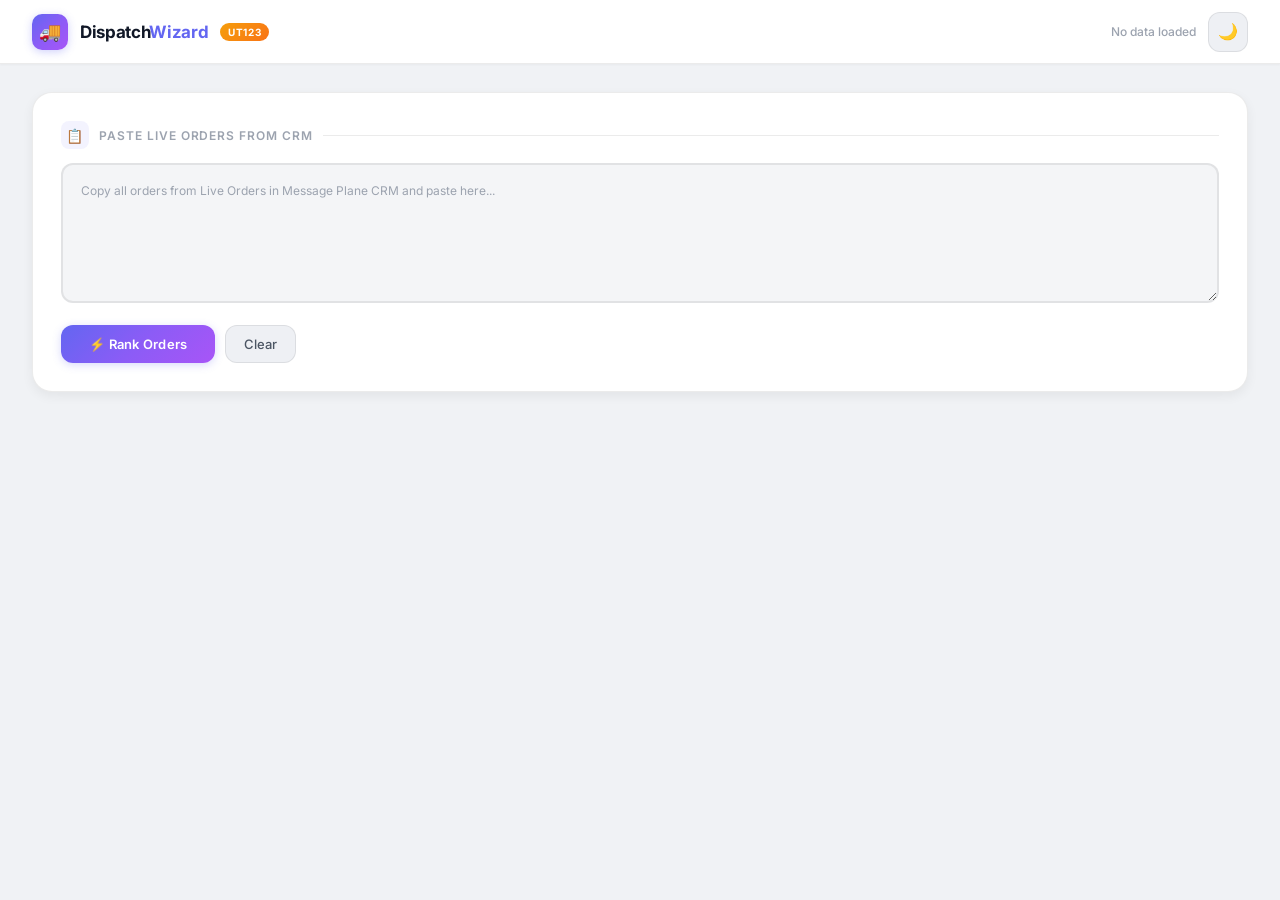
<file: index.html>
<!DOCTYPE html>
<html lang="en" data-theme="light">
<head>
<meta charset="UTF-8">
<meta name="viewport" content="width=device-width, initial-scale=1.0">
<title>UT123 Dispatch Priority Ranker</title>
<link rel="icon" type="image/svg+xml" href="data:image/svg+xml,<svg xmlns='http://www.w3.org/2000/svg' viewBox='0 0 100 100'><text y='.9em' font-size='90'>🚚</text></svg>" />
<link rel="preconnect" href="https://fonts.googleapis.com">
<link href="https://fonts.googleapis.com/css2?family=Inter:wght@300;400;500;600;700;800;900&display=swap" rel="stylesheet">
<style>
/* ═══════════════════════════════════════════════════════════════
   DISPATCH WIZARD — PREMIUM ENTERPRISE UI
   Light default + Dark mode toggle
   Netflix / Gmail 2026 / Instagram / WhatsApp inspired
   ═══════════════════════════════════════════════════════════════ */

/* ── Theme Variables ─────────────────────────────────────────── */
:root,
[data-theme="light"] {
  --bg-base: #f0f2f5;
  --bg-primary: #ffffff;
  --bg-secondary: #f8f9fb;
  --bg-tertiary: #eef0f4;
  --bg-hover: #e8eaef;
  --bg-input: #f4f5f7;
  --bg-input-focus: #ffffff;
  --border-primary: rgba(0,0,0,0.08);
  --border-secondary: rgba(0,0,0,0.05);
  --border-focus: rgba(99,102,241,0.5);
  --text-primary: #111827;
  --text-secondary: #4b5563;
  --text-tertiary: #9ca3af;
  --text-inverse: #ffffff;
  --shadow-sm: 0 1px 2px rgba(0,0,0,0.04);
  --shadow-md: 0 4px 12px rgba(0,0,0,0.06);
  --shadow-lg: 0 12px 40px rgba(0,0,0,0.1);
  --shadow-glow: 0 0 20px rgba(99,102,241,0.15);
  --gradient-primary: linear-gradient(135deg, #6366f1 0%, #8b5cf6 50%, #a855f7 100%);
  --gradient-accent: linear-gradient(135deg, #f59e0b 0%, #f97316 100%);
  --gradient-success: linear-gradient(135deg, #10b981 0%, #059669 100%);
  --gradient-danger: linear-gradient(135deg, #ef4444 0%, #dc2626 100%);
  --gradient-surface: linear-gradient(180deg, rgba(255,255,255,0.9) 0%, rgba(255,255,255,0.7) 100%);
  --accent: #6366f1;
  --accent-light: rgba(99,102,241,0.08);
  --accent-med: rgba(99,102,241,0.15);
  --green: #10b981;
  --green-bg: rgba(16,185,129,0.08);
  --red: #ef4444;
  --red-bg: rgba(239,68,68,0.06);
  --orange: #f59e0b;
  --orange-bg: rgba(245,158,11,0.08);
  --blue: #3b82f6;
  --blue-bg: rgba(59,130,246,0.08);
  --purple: #8b5cf6;
  --glass: rgba(255,255,255,0.7);
  --glass-border: rgba(255,255,255,0.3);
  --tier-a: #f59e0b;
  --tier-a-bg: rgba(245,158,11,0.1);
  --tier-b: #10b981;
  --tier-b-bg: rgba(16,185,129,0.1);
  --tier-c: #3b82f6;
  --tier-c-bg: rgba(59,130,246,0.1);
  --tier-d: #9ca3af;
  --tier-d-bg: rgba(156,163,175,0.1);
  --radius: 12px;
  --radius-lg: 16px;
  --radius-xl: 20px;
  --radius-full: 9999px;
  --theme-toggle-bg: var(--bg-tertiary);
  --theme-toggle-icon: "🌙";
}

[data-theme="dark"] {
  --bg-base: #0b0d12;
  --bg-primary: #141620;
  --bg-secondary: #1a1d2a;
  --bg-tertiary: #212436;
  --bg-hover: #282c42;
  --bg-input: #181b28;
  --bg-input-focus: #1e2235;
  --border-primary: rgba(255,255,255,0.08);
  --border-secondary: rgba(255,255,255,0.04);
  --border-focus: rgba(99,102,241,0.6);
  --text-primary: #f1f3f9;
  --text-secondary: #8b8fa8;
  --text-tertiary: #4f5370;
  --text-inverse: #000000;
  --shadow-sm: 0 1px 2px rgba(0,0,0,0.2);
  --shadow-md: 0 4px 12px rgba(0,0,0,0.3);
  --shadow-lg: 0 12px 40px rgba(0,0,0,0.5);
  --shadow-glow: 0 0 30px rgba(99,102,241,0.2);
  --gradient-surface: linear-gradient(180deg, rgba(20,22,32,0.95) 0%, rgba(20,22,32,0.8) 100%);
  --accent-light: rgba(99,102,241,0.12);
  --accent-med: rgba(99,102,241,0.2);
  --green-bg: rgba(16,185,129,0.12);
  --red-bg: rgba(239,68,68,0.1);
  --orange-bg: rgba(245,158,11,0.12);
  --blue-bg: rgba(59,130,246,0.12);
  --glass: rgba(20,22,32,0.7);
  --glass-border: rgba(255,255,255,0.06);
  --tier-a-bg: rgba(245,158,11,0.15);
  --tier-b-bg: rgba(16,185,129,0.15);
  --tier-c-bg: rgba(59,130,246,0.15);
  --tier-d-bg: rgba(156,163,175,0.08);
  --theme-toggle-bg: var(--bg-tertiary);
  --theme-toggle-icon: "☀️";
}

/* ── Reset ───────────────────────────────────────────────────── */
*, *::before, *::after { box-sizing: border-box; margin: 0; padding: 0; }

body {
  font-family: 'Inter', -apple-system, BlinkMacSystemFont, 'Segoe UI', sans-serif;
  background: var(--bg-base);
  color: var(--text-primary);
  min-height: 100vh;
  -webkit-font-smoothing: antialiased;
  -moz-osx-font-smoothing: grayscale;
  transition: background 0.3s, color 0.3s;
}

/* ── Animations ──────────────────────────────────────────────── */
@keyframes fadeUp {
  from { opacity: 0; transform: translateY(12px); }
  to { opacity: 1; transform: translateY(0); }
}

@keyframes shimmer {
  0% { background-position: -200% 0; }
  100% { background-position: 200% 0; }
}

@keyframes pulse-glow {
  0%, 100% { box-shadow: 0 0 0 0 rgba(99,102,241,0.3); }
  50% { box-shadow: 0 0 16px 4px rgba(99,102,241,0.15); }
}

@keyframes pulse-stale {
  0%,100% { opacity: 1; }
  50% { opacity: 0.5; }
}

@keyframes slideIn {
  from { opacity: 0; transform: translateX(-8px); }
  to { opacity: 1; transform: translateX(0); }
}

/* ── Header ──────────────────────────────────────────────────── */
.header {
  background: var(--bg-primary);
  backdrop-filter: blur(20px);
  -webkit-backdrop-filter: blur(20px);
  border-bottom: 1px solid var(--border-primary);
  padding: 0 32px;
  height: 64px;
  display: flex;
  align-items: center;
  gap: 16px;
  position: sticky;
  top: 0;
  z-index: 100;
  box-shadow: var(--shadow-sm);
  transition: background 0.3s, border-color 0.3s;
}

.logo {
  display: flex;
  align-items: center;
  gap: 12px;
}

.logo-mark {
  width: 36px;
  height: 36px;
  background: var(--gradient-primary);
  border-radius: 10px;
  display: flex;
  align-items: center;
  justify-content: center;
  font-size: 18px;
  box-shadow: 0 2px 8px rgba(99,102,241,0.3);
}

.logo-text {
  font-size: 17px;
  font-weight: 700;
  color: var(--text-primary);
  letter-spacing: -0.02em;
}

.logo-text em {
  font-style: normal;
  color: var(--accent);
}

.logo-tag {
  background: var(--gradient-accent);
  color: #fff;
  font-size: 10px;
  font-weight: 700;
  padding: 3px 8px;
  border-radius: var(--radius-full);
  letter-spacing: 0.06em;
  text-transform: uppercase;
}

.header-right {
  margin-left: auto;
  display: flex;
  align-items: center;
  gap: 12px;
}

.header-status {
  font-size: 12px;
  color: var(--text-tertiary);
  font-weight: 500;
}

.theme-toggle {
  width: 40px;
  height: 40px;
  border-radius: var(--radius);
  background: var(--bg-tertiary);
  border: 1px solid var(--border-primary);
  cursor: pointer;
  display: flex;
  align-items: center;
  justify-content: center;
  font-size: 16px;
  transition: all 0.2s;
}

.theme-toggle:hover {
  background: var(--bg-hover);
  transform: scale(1.05);
}

/* ── Main ────────────────────────────────────────────────────── */
.main {
  max-width: 1680px;
  margin: 0 auto;
  padding: 28px 32px 80px;
}

/* ── Paste Zone Card ─────────────────────────────────────────── */
.paste-zone {
  background: var(--bg-primary);
  border: 1px solid var(--border-primary);
  border-radius: var(--radius-xl);
  padding: 28px;
  margin-bottom: 24px;
  box-shadow: var(--shadow-md);
  animation: fadeUp 0.4s ease;
  transition: background 0.3s, border-color 0.3s;
}

.paste-label {
  font-size: 12px;
  font-weight: 600;
  color: var(--text-tertiary);
  letter-spacing: 0.08em;
  text-transform: uppercase;
  margin-bottom: 14px;
  display: flex;
  align-items: center;
  gap: 10px;
}

.paste-label-icon {
  width: 28px;
  height: 28px;
  background: var(--accent-light);
  border-radius: 8px;
  display: flex;
  align-items: center;
  justify-content: center;
  font-size: 14px;
}

.paste-label::after {
  content: '';
  flex: 1;
  height: 1px;
  background: var(--border-primary);
}

textarea {
  width: 100%;
  background: var(--bg-input);
  border: 2px solid var(--border-primary);
  border-radius: var(--radius);
  color: var(--text-primary);
  font-family: 'Inter', monospace;
  font-size: 12px;
  line-height: 1.7;
  padding: 16px 18px;
  resize: vertical;
  min-height: 140px;
  outline: none;
  transition: all 0.25s;
}

textarea:focus {
  border-color: var(--accent);
  background: var(--bg-input-focus);
  box-shadow: 0 0 0 4px var(--accent-light);
}

textarea::placeholder { color: var(--text-tertiary); }

.controls {
  display: flex;
  gap: 10px;
  margin-top: 18px;
  align-items: center;
  flex-wrap: wrap;
}

/* ── Buttons ─────────────────────────────────────────────────── */
.btn {
  background: var(--gradient-primary);
  color: #fff;
  border: none;
  padding: 11px 28px;
  font-family: 'Inter', sans-serif;
  font-weight: 600;
  font-size: 13px;
  letter-spacing: 0.02em;
  border-radius: var(--radius);
  cursor: pointer;
  transition: all 0.2s;
  display: inline-flex;
  align-items: center;
  gap: 8px;
  box-shadow: 0 2px 8px rgba(99,102,241,0.25);
}

.btn:hover {
  transform: translateY(-1px);
  box-shadow: 0 4px 16px rgba(99,102,241,0.35);
}

.btn:active { transform: translateY(0); }

.btn-clear {
  background: var(--bg-tertiary);
  color: var(--text-secondary);
  border: 1px solid var(--border-primary);
  padding: 10px 18px;
  font-family: 'Inter', sans-serif;
  font-weight: 500;
  font-size: 13px;
  border-radius: var(--radius);
  cursor: pointer;
  transition: all 0.2s;
}

.btn-clear:hover { background: var(--bg-hover); color: var(--text-primary); }

.btn-export {
  background: var(--green-bg);
  color: var(--green);
  border: 1px solid rgba(16,185,129,0.2);
  padding: 10px 18px;
  font-family: 'Inter', sans-serif;
  font-weight: 600;
  font-size: 13px;
  border-radius: var(--radius);
  cursor: pointer;
  transition: all 0.2s;
  margin-left: auto;
  display: none;
}

.btn-export:hover { background: rgba(16,185,129,0.15); border-color: var(--green); }

.parse-info {
  margin-left: auto;
  font-size: 12px;
  color: var(--text-tertiary);
  font-weight: 500;
}

/* ── Stats Bar ───────────────────────────────────────────────── */
.stats-bar {
  display: grid;
  grid-template-columns: repeat(auto-fit, minmax(150px, 1fr));
  gap: 14px;
  margin-bottom: 24px;
  animation: fadeUp 0.5s ease 0.1s both;
}

.stat-item {
  background: var(--bg-primary);
  border: 1px solid var(--border-primary);
  border-radius: var(--radius-lg);
  padding: 20px;
  text-align: center;
  box-shadow: var(--shadow-sm);
  transition: all 0.25s;
}

.stat-item:hover {
  transform: translateY(-2px);
  box-shadow: var(--shadow-md);
}

.stat-val {
  font-size: 26px;
  font-weight: 800;
  color: var(--text-primary);
  display: block;
  letter-spacing: -0.02em;
}

.stat-label {
  font-size: 10px;
  color: var(--text-tertiary);
  text-transform: uppercase;
  letter-spacing: 0.1em;
  font-weight: 600;
  margin-top: 4px;
  display: block;
}

/* ── Filter Row ──────────────────────────────────────────────── */
.filter-row {
  display: flex;
  gap: 8px;
  margin-bottom: 20px;
  align-items: center;
  flex-wrap: wrap;
  animation: fadeUp 0.5s ease 0.15s both;
}

.filter-label {
  font-size: 12px;
  color: var(--text-tertiary);
  font-weight: 600;
  text-transform: uppercase;
  letter-spacing: 0.08em;
  margin-right: 4px;
}

.filter-btn {
  background: var(--bg-primary);
  border: 1px solid var(--border-primary);
  color: var(--text-secondary);
  padding: 7px 14px;
  font-family: 'Inter', sans-serif;
  font-size: 12px;
  font-weight: 500;
  cursor: pointer;
  border-radius: var(--radius-full);
  transition: all 0.2s;
}

.filter-btn:hover { background: var(--bg-hover); color: var(--text-primary); }

.filter-btn.active {
  background: var(--accent);
  color: #fff;
  border-color: var(--accent);
  box-shadow: 0 2px 8px rgba(99,102,241,0.25);
}

.search-input {
  background: var(--bg-secondary);
  border: 1px solid var(--border-primary);
  color: var(--text-primary);
  padding: 7px 14px;
  font-family: 'Inter', sans-serif;
  font-size: 12px;
  outline: none;
  width: 220px;
  margin-left: auto;
  border-radius: var(--radius-full);
  transition: all 0.2s;
}

.search-input:focus { border-color: var(--accent); box-shadow: 0 0 0 3px var(--accent-light); }
.search-input::placeholder { color: var(--text-tertiary); }

/* ── Results ─────────────────────────────────────────────────── */
.results-wrap { display: none; }

.results-header {
  display: flex;
  align-items: center;
  gap: 12px;
  margin-bottom: 14px;
  animation: fadeUp 0.5s ease 0.2s both;
}

.results-title {
  font-size: 14px;
  font-weight: 700;
  color: var(--text-primary);
  letter-spacing: -0.01em;
}

.results-count {
  background: var(--gradient-primary);
  color: #fff;
  font-size: 11px;
  font-weight: 700;
  padding: 3px 10px;
  border-radius: var(--radius-full);
}

/* ── Table ────────────────────────────────────────────────────── */
.table-wrap {
  overflow-x: auto;
  background: var(--bg-primary);
  border: 1px solid var(--border-primary);
  border-radius: var(--radius-xl);
  box-shadow: var(--shadow-md);
  animation: fadeUp 0.5s ease 0.25s both;
}

table {
  width: 100%;
  border-collapse: collapse;
  font-size: 13px;
}

thead tr {
  background: var(--bg-secondary);
  border-bottom: 1px solid var(--border-primary);
}

th {
  padding: 14px 16px;
  text-align: left;
  font-size: 10px;
  font-weight: 700;
  color: var(--text-tertiary);
  text-transform: uppercase;
  letter-spacing: 0.08em;
  white-space: nowrap;
  cursor: pointer;
  user-select: none;
  transition: color 0.15s;
}

th:hover { color: var(--text-primary); }
th.sort-asc::after { content: ' \2191'; color: var(--accent); }
th.sort-desc::after { content: ' \2193'; color: var(--accent); }

tbody tr {
  border-bottom: 1px solid var(--border-secondary);
  transition: background 0.15s;
}

tbody tr:hover { background: var(--bg-secondary); }
tbody tr:last-child { border-bottom: none; }

td {
  padding: 13px 16px;
  vertical-align: middle;
  white-space: nowrap;
}

.rank-cell {
  font-weight: 800;
  font-size: 15px;
  color: var(--text-tertiary);
  width: 44px;
}

.rank-1, .rank-2, .rank-3 { color: var(--tier-a); }

.order-id {
  font-size: 11px;
  color: var(--text-tertiary);
  font-weight: 500;
  font-variant-numeric: tabular-nums;
}

.customer-name {
  font-weight: 600;
  color: var(--text-primary);
  font-size: 13px;
}

.vehicle-info {
  color: var(--text-secondary);
  font-size: 11px;
  max-width: 200px;
  overflow: hidden;
  text-overflow: ellipsis;
}

.route {
  color: var(--text-secondary);
  font-size: 12px;
  max-width: 240px;
}

.route-arrow { color: var(--text-tertiary); margin: 0 4px; }

/* ── Badges & Tags ───────────────────────────────────────────── */
.state-tag {
  display: inline-block;
  font-size: 10px;
  font-weight: 700;
  padding: 3px 8px;
  border-radius: 6px;
  letter-spacing: 0.04em;
}

.status-badge {
  display: inline-flex;
  align-items: center;
  gap: 4px;
  font-size: 10px;
  font-weight: 600;
  padding: 4px 10px;
  border-radius: var(--radius-full);
  white-space: nowrap;
  cursor: default;
}

.status-new      { background: var(--blue-bg); color: var(--blue); }
.status-fresh    { color: var(--text-tertiary); }
.status-returning{ background: var(--bg-tertiary); color: var(--text-tertiary); }
.status-aging    { background: var(--orange-bg); color: var(--orange); }
.status-stale    { background: rgba(249,115,22,0.12); color: #f97316; animation: pulse-stale 2s infinite; }
.status-critical { background: var(--red-bg); color: var(--red); animation: pulse-stale 1s infinite; }

.tier-badge {
  font-size: 10px;
  font-weight: 700;
  padding: 4px 10px;
  border-radius: var(--radius-full);
  letter-spacing: 0.04em;
}

.tier-A { background: var(--tier-a-bg); color: var(--tier-a); }
.tier-B { background: var(--tier-b-bg); color: var(--tier-b); }
.tier-C { background: var(--tier-c-bg); color: var(--tier-c); }
.tier-D { background: var(--tier-d-bg); color: var(--tier-d); }

.tag {
  display: inline-block;
  font-size: 9px;
  font-weight: 700;
  padding: 3px 7px;
  margin-right: 3px;
  border-radius: 5px;
  letter-spacing: 0.03em;
}

.tag-port    { background: rgba(249,115,22,0.1); color: #f97316; }
.tag-prepaid { background: var(--green-bg); color: var(--green); }
.tag-enclosed { background: rgba(139,92,246,0.1); color: #8b5cf6; }
.tag-nonrun { background: var(--red-bg); color: var(--red); }
.tag-urgent { background: var(--orange-bg); color: var(--orange); }

.lane-hot  { background: var(--green-bg); color: var(--green); }
.lane-warm { background: var(--orange-bg); color: var(--orange); }
.lane-cool { background: var(--bg-tertiary); color: var(--text-tertiary); }
.lane-cold { background: var(--red-bg); color: var(--red); }

.vsize-high { background: var(--green-bg); color: var(--green); }
.vsize-med  { background: var(--blue-bg); color: var(--blue); }
.vsize-low  { background: var(--orange-bg); color: var(--orange); }
.vsize-spec { background: var(--red-bg); color: var(--red); }

.snow-none { background: var(--green-bg); color: var(--green); }
.snow-low  { background: var(--orange-bg); color: var(--orange); }
.snow-med  { background: rgba(249,115,22,0.1); color: #f97316; }
.snow-high { background: var(--red-bg); color: var(--red); }

/* ── Fees ─────────────────────────────────────────────────────── */
.broker-fee {
  font-weight: 700;
  font-size: 14px;
  color: var(--green);
  font-variant-numeric: tabular-nums;
}

.total-fee {
  font-size: 12px;
  color: var(--text-tertiary);
  font-variant-numeric: tabular-nums;
}

.pickup-date {
  font-size: 12px;
  color: var(--text-secondary);
  font-variant-numeric: tabular-nums;
}

.pickup-urgent { color: var(--orange); font-weight: 700; }

/* ── Score Bar ────────────────────────────────────────────────── */
.score-bar-wrap {
  display: flex;
  align-items: center;
  gap: 10px;
  min-width: 130px;
}

.score-bar-bg {
  flex: 1;
  height: 6px;
  background: var(--bg-tertiary);
  border-radius: var(--radius-full);
  overflow: hidden;
}

.score-bar-fill {
  height: 100%;
  background: var(--gradient-primary);
  border-radius: var(--radius-full);
  transition: width 0.5s ease;
}

.score-num {
  font-size: 12px;
  font-weight: 700;
  color: var(--text-secondary);
  width: 30px;
  text-align: right;
  font-variant-numeric: tabular-nums;
}

/* ── Sync Panel ──────────────────────────────────────────────── */
#syncPanel {
  background: var(--bg-primary);
  border: 1px solid var(--border-primary);
  border-radius: var(--radius-xl);
  padding: 20px 24px;
  box-shadow: var(--shadow-sm);
  transition: background 0.3s, border-color 0.3s;
}

.sync-row {
  display: flex;
  gap: 12px;
  align-items: stretch;
  flex-wrap: wrap;
}

.sync-item {
  display: flex;
  align-items: center;
  gap: 14px;
  background: var(--bg-secondary);
  border: 1px solid var(--border-primary);
  border-radius: var(--radius-lg);
  padding: 14px 18px;
  flex: 1;
  min-width: 200px;
  transition: all 0.2s;
}

.sync-item:hover { transform: translateY(-1px); box-shadow: var(--shadow-sm); }
.sync-item strong { font-size: 13px; font-weight: 600; display: block; color: var(--text-primary); }
.sync-sub { font-size: 11px; color: var(--text-tertiary); margin-top: 2px; display: block; }
.sync-icon { font-size: 20px; flex-shrink: 0; }
.sync-meta { font-size: 11px; font-weight: 600; color: var(--text-tertiary); margin-left: auto; white-space: nowrap; flex-shrink: 0; }
.sync-good { color: var(--green); }
.sync-warn { color: #f97316; }

.sync-dispatched { border-color: rgba(16,185,129,0.2); }
.sync-new        { border-color: rgba(59,130,246,0.2); }
.sync-stale      { border-color: rgba(249,115,22,0.2); }
.sync-returning  { border-color: var(--border-primary); }
.sync-first      { border-color: rgba(99,102,241,0.2); }

.sync-clear-btn {
  background: var(--bg-tertiary);
  border: 1px solid var(--border-primary);
  color: var(--text-tertiary);
  padding: 8px 14px;
  font-size: 11px;
  font-weight: 500;
  border-radius: var(--radius);
  cursor: pointer;
  align-self: center;
  flex-shrink: 0;
  transition: all 0.15s;
}
.sync-clear-btn:hover { border-color: var(--red); color: var(--red); background: var(--red-bg); }

/* ── Dispatched Panel ────────────────────────────────────────── */
#dispatchedPanel {
  background: var(--bg-primary);
  border: 1px solid rgba(16,185,129,0.15);
  border-radius: var(--radius-xl);
  overflow: hidden;
  box-shadow: var(--shadow-sm);
}

.dispatched-header {
  display: flex;
  align-items: center;
  gap: 12px;
  padding: 16px 24px;
  cursor: pointer;
  border-bottom: 1px solid var(--border-primary);
  user-select: none;
  transition: background 0.15s;
}
.dispatched-header:hover { background: var(--bg-secondary); }

.dispatched-title {
  font-size: 13px;
  font-weight: 700;
  color: var(--green);
  letter-spacing: 0.02em;
}

.dispatched-count {
  background: var(--green-bg);
  color: var(--green);
  font-size: 11px;
  font-weight: 700;
  padding: 3px 10px;
  border-radius: var(--radius-full);
}

.dispatched-toggle { margin-left: auto; font-size: 11px; color: var(--text-tertiary); font-weight: 500; }

/* ── Top 3 row highlight ─────────────────────────────────────── */
.top-order { background: var(--accent-light) !important; }
.top-order td:first-child { border-left: 3px solid var(--accent); padding-left: 13px; }

/* ── Empty state ─────────────────────────────────────────────── */
.empty-state {
  text-align: center;
  padding: 80px 32px;
  color: var(--text-tertiary);
}

.empty-icon { font-size: 56px; margin-bottom: 16px; opacity: 0.3; }
.empty-title { font-size: 14px; font-weight: 600; color: var(--text-tertiary); margin-bottom: 8px; }
.empty-sub { font-size: 12px; color: var(--text-tertiary); opacity: 0.6; }

#emptyFiltered {
  font-size: 13px;
  color: var(--text-tertiary);
  font-weight: 500;
}

/* ── Scrollbar ───────────────────────────────────────────────── */
::-webkit-scrollbar { width: 6px; height: 6px; }
::-webkit-scrollbar-track { background: transparent; }
::-webkit-scrollbar-thumb { background: var(--border-primary); border-radius: 3px; }
::-webkit-scrollbar-thumb:hover { background: var(--text-tertiary); }

/* ── Responsive ──────────────────────────────────────────────── */
@media (max-width: 768px) {
  .header { padding: 0 16px; height: 56px; }
  .logo-text { font-size: 15px; }
  .logo-tag { display: none; }
  .main { padding: 16px 16px 60px; }
  .paste-zone { padding: 20px; border-radius: var(--radius-lg); }
  .stats-bar { grid-template-columns: repeat(2, 1fr); gap: 10px; }
  .stat-item { padding: 14px; }
  .stat-val { font-size: 20px; }
  .filter-row { gap: 6px; }
  .filter-btn { padding: 5px 10px; font-size: 11px; }
  .search-input { width: 100%; margin-left: 0; margin-top: 8px; }
  .table-wrap { border-radius: var(--radius-lg); }
  td, th { padding: 10px 10px; }
}
</style>
</head>
<body>

<!-- Header -->
<div class="header">
  <div class="logo">
    <div class="logo-mark">🚚</div>
    <span class="logo-text">Dispatch<em>Wizard</em></span>
    <span class="logo-tag">UT123</span>
  </div>
  <div class="header-right">
    <span class="header-status" id="lastRun">No data loaded</span>
    <button class="theme-toggle" id="themeToggle" onclick="toggleTheme()" title="Toggle dark mode">🌙</button>
  </div>
</div>

<!-- Main -->
<div class="main">

  <!-- Paste Zone -->
  <div class="paste-zone">
    <div class="paste-label">
      <span class="paste-label-icon">📋</span>
      Paste Live Orders from CRM
    </div>
    <textarea id="orderData" placeholder="Copy all orders from Live Orders in Message Plane CRM and paste here..."></textarea>
    <div class="controls">
      <button class="btn" onclick="rankOrders()">⚡ Rank Orders</button>
      <button class="btn-clear" onclick="clearAll()">Clear</button>
      <button class="btn-export" id="exportBtn" onclick="exportCSV()">↓ Export CSV</button>
      <span class="parse-info" id="parseInfo"></span>
    </div>
  </div>

  <!-- Sync Panel -->
  <div id="syncPanel" style="display:none;margin-bottom:20px;"></div>

  <!-- Results -->
  <div class="results-wrap" id="resultsWrap">
    <div class="stats-bar" id="statsBar"></div>

    <div class="filter-row">
      <span class="filter-label">Filter:</span>
      <button class="filter-btn active" onclick="setFilter('all', this)">All</button>
      <button class="filter-btn" onclick="setFilter('A', this)">Tier A</button>
      <button class="filter-btn" onclick="setFilter('B', this)">Tier B</button>
      <button class="filter-btn" onclick="setFilter('C', this)">Tier C</button>
      <button class="filter-btn" onclick="setFilter('prepaid', this)">Pre-Paid</button>
      <button class="filter-btn" onclick="setFilter('stale', this)">Aging</button>
      <button class="filter-btn" onclick="setFilter('new', this)">New</button>
      <button class="filter-btn" onclick="setFilter('urgent', this)">Today</button>
      <input type="text" class="search-input" id="searchInput" placeholder="Search orders..." oninput="applyFilter()">
    </div>

    <div class="results-header">
      <span class="results-title">Priority Queue</span>
      <span class="results-count" id="resultsCount">0</span>
    </div>

    <div class="table-wrap">
      <table id="resultsTable">
        <thead>
          <tr>
            <th onclick="sortBy('rank')">#</th>
            <th>Status</th>
            <th>Tier</th>
            <th onclick="sortBy('orderId')">Order</th>
            <th onclick="sortBy('customer')">Customer</th>
            <th onclick="sortBy('vehicle')">Vehicle</th>
            <th onclick="sortBy('origin')">Origin</th>
            <th>Snow</th>
            <th onclick="sortBy('destination')">Destination</th>
            <th onclick="sortBy('lane')">Lane</th>
            <th onclick="sortBy('vehicleSize')">Size</th>
            <th onclick="sortBy('pickup')">Pickup</th>
            <th onclick="sortBy('broker')">Broker</th>
            <th onclick="sortBy('total')">Total</th>
            <th>Tags</th>
            <th onclick="sortBy('score')">Score</th>
          </tr>
        </thead>
        <tbody id="tableBody"></tbody>
      </table>
    </div>

    <div id="emptyFiltered" style="display:none;text-align:center;padding:40px;color:var(--text-tertiary);font-size:13px;">
      No orders match this filter
    </div>
  </div>

  <!-- Dispatched Panel -->
  <div id="dispatchedPanel" style="display:none;margin-top:24px;"></div>
</div>

<script>
// ══════════════════════════════════════════════════════════════════════════════
//  THEME TOGGLE
// ══════════════════════════════════════════════════════════════════════════════
function toggleTheme() {
  const html = document.documentElement;
  const current = html.getAttribute('data-theme');
  const next = current === 'dark' ? 'light' : 'dark';
  html.setAttribute('data-theme', next);
  document.getElementById('themeToggle').textContent = next === 'dark' ? '☀️' : '🌙';
  try { localStorage.setItem('dw_theme', next); } catch(e) {}
}

// Restore saved theme
(function() {
  try {
    const saved = localStorage.getItem('dw_theme');
    if (saved === 'dark') {
      document.documentElement.setAttribute('data-theme', 'dark');
      document.getElementById('themeToggle').textContent = '☀️';
    }
  } catch(e) {}
})();

// ══════════════════════════════════════════════════════════════════════════════
//  MEMORY / SYNC ENGINE
// ══════════════════════════════════════════════════════════════════════════════
const MEMORY_KEY = 'ut123_dispatch_memory';
const MAX_SESSIONS = 50;
const AGE_FRESH   = 120;
const AGE_AGING   = 240;
const AGE_STALE   = 360;
const AGE_CRITICAL= 360;

function loadMemory() {
  try { const raw = localStorage.getItem(MEMORY_KEY); return raw ? JSON.parse(raw) : { sessions: [] }; }
  catch(e) { return { sessions: [] }; }
}
function saveMemory(mem) { try { localStorage.setItem(MEMORY_KEY, JSON.stringify(mem)); } catch(e) {} }
function clearMemory() { localStorage.removeItem(MEMORY_KEY); }

function snapshotOrder(o) {
  return { orderId:o.orderId, customer:o.customer, vehicle:o.vehicle, originState:o.originState, destState:o.destState, broker:o.broker, total:o.total, pickupDate:o.pickupDate, score:o.score, rank:o.rank, tier:o.tier, prepaid:o.prepaid, isPort:o.isPort };
}

function syncWithMemory(currentOrders) {
  const mem = loadMemory();
  const now = Date.now();
  const currentIds = new Set(currentOrders.map(o => o.orderId));
  const firstSeenMap = {}, lastSeenMap = {}, lastRankMap = {}, lastScoreMap = {};

  mem.sessions.forEach(session => {
    session.orders.forEach(snap => {
      if (!firstSeenMap[snap.orderId]) firstSeenMap[snap.orderId] = session.timestamp;
      lastSeenMap[snap.orderId] = session.timestamp;
      lastRankMap[snap.orderId] = snap.rank;
      lastScoreMap[snap.orderId] = snap.score;
    });
  });

  currentOrders.forEach(o => {
    const firstSeen = firstSeenMap[o.orderId];
    if (!firstSeen) {
      o.memStatus='new'; o.firstSeen=now; o.ageMinutes=0; o.prevRank=null; o.prevScore=null;
    } else {
      o.firstSeen=firstSeen; o.lastSeen=lastSeenMap[o.orderId];
      o.ageMinutes=Math.floor((now-firstSeen)/60000);
      o.prevRank=lastRankMap[o.orderId]||null; o.prevScore=lastScoreMap[o.orderId]||null;
      if (o.ageMinutes>=AGE_CRITICAL) o.memStatus='critical';
      else if (o.ageMinutes>=AGE_STALE) o.memStatus='stale';
      else if (o.ageMinutes>=AGE_FRESH) o.memStatus='aging';
      else o.memStatus='returning';
    }
  });

  let dispatchedOrders = [];
  if (mem.sessions.length > 0) {
    const lastSession = mem.sessions[mem.sessions.length-1];
    lastSession.orders.forEach(snap => {
      if (!currentIds.has(snap.orderId)) {
        dispatchedOrders.push({...snap, memStatus:'dispatched', dispatchedAt:now, lastSeenAt:lastSession.timestamp, minutesAgo:Math.floor((now-lastSession.timestamp)/60000)});
      }
    });
  }

  mem.sessions.push({ timestamp:now, orders:currentOrders.map(snapshotOrder) });
  if (mem.sessions.length > MAX_SESSIONS) mem.sessions = mem.sessions.slice(mem.sessions.length-MAX_SESSIONS);
  saveMemory(mem);
  return { enrichedOrders:currentOrders, dispatchedOrders };
}

function ageBonus(o) {
  if (!o.ageMinutes) return 0;
  if (o.ageMinutes>=AGE_CRITICAL) return 15;
  if (o.ageMinutes>=AGE_STALE) return 10;
  if (o.ageMinutes>=AGE_FRESH) return 5;
  return 0;
}

function formatAge(minutes) {
  if (minutes<1) return 'just now';
  if (minutes<60) return minutes+'m ago';
  const h=Math.floor(minutes/60), m=minutes%60;
  return m>0 ? h+'h '+m+'m' : h+'h ago';
}

// ── REGION MAP FOR LANE SCORING
const REGION = {
  NY:'NE',NJ:'NE',CT:'NE',MA:'NE',RI:'NE',NH:'NE',VT:'NE',ME:'NE',PA:'NE',DE:'NE',MD:'NE',
  FL:'SE',GA:'SE',SC:'SE',NC:'SE',VA:'SE',
  OH:'MW',IN:'MW',IL:'MW',MI:'MW',WI:'MW',MN:'MW',IA:'MW',MO:'MW',KS:'MW',NE:'MW',ND:'MW',SD:'MW',
  TX:'TX',LA:'TX',AR:'TX',MS:'TX',AL:'TX',TN:'TX',KY:'TX',WV:'TX',
  CO:'MT',WY:'MT',MT:'MT',ID:'MT',UT:'MT',AZ:'MT',NM:'MT',
  CA:'WC',OR:'WC',WA:'WC',NV:'WC',
};

const LANE_STRENGTH = {
  'SE-NE':20,'NE-SE':20,'WC-TX':18,'TX-WC':18,'WC-SE':17,'SE-WC':17,
  'WC-NE':16,'NE-WC':16,'WC-MW':15,'MW-WC':15,'TX-SE':15,'SE-TX':15,
  'TX-NE':14,'NE-TX':14,'TX-MW':13,'MW-TX':13,'SE-MW':13,'MW-SE':13,
  'NE-MW':12,'MW-NE':12,'WC-MT':11,'MT-WC':11,'TX-MT':10,'MT-TX':10,
  'SE-MT':9,'MT-SE':9,'NE-MT':8,'MT-NE':8,'MW-MT':8,'MT-MW':8,
};
const DEFAULT_LANE = 5;
const SAME_STATE_LANE = 2;

const VEHICLE_SIZE_SCORE = {
  'Car':15,'SUV':14,'Pickup':13,'Motorcycle':10,'Van':9,'ATV':7,'Other':6,'Truck':4,'Bus':3,'Heavy':2
};
const VEHICLE_SIZE_LABEL = {
  'Car':'Standard','SUV':'SUV/CUV','Pickup':'Pickup','Motorcycle':'Moto',
  'Van':'Van','ATV':'ATV/UTV','Other':'Other','Truck':'Box Truck','Bus':'Bus','Heavy':'Heavy Equip'
};

function getVehicleCategory(type, vehicle) {
  const t=(type||'').toLowerCase(), v=(vehicle||'').toLowerCase();
  if(t==='car') return 'Car'; if(t==='suv') return 'SUV'; if(t==='pickup') return 'Pickup';
  if(t==='motorcycle') return 'Motorcycle'; if(t==='van') return 'Van'; if(t==='atv') return 'ATV';
  if(t==='other') {
    if(v.includes('bus')||v.includes('school bus')) return 'Bus';
    if(v.includes('box truck')||v.includes('t7500')||v.includes('semi')) return 'Truck';
    if(v.includes('stump')||v.includes('grinder')||v.includes('excavat')||v.includes('dozer')) return 'Heavy';
    if(v.includes('utility')||v.includes('cushman')||v.includes('taylor dunn')) return 'ATV';
    return 'Other';
  }
  return 'Other';
}

function getLaneScore(originState, destState) {
  if(!originState||!destState) return DEFAULT_LANE;
  if(originState===destState) return SAME_STATE_LANE;
  const ro=REGION[originState], rd=REGION[destState];
  if(!ro||!rd) return DEFAULT_LANE;
  if(ro===rd) return 6;
  return LANE_STRENGTH[ro+'-'+rd] ?? DEFAULT_LANE;
}

const SNOW_RISK = {
  FL:0,HI:0,AK:0,TX:1,AZ:1,NM:1,LA:1,MS:1,AL:1,GA:1,SC:1,NC:1,AR:1,CA:1,NV:1,
  TN:2,VA:2,WV:2,MO:2,KS:2,OK:2,OR:2,WA:2,UT:2,
  CO:3,WY:3,MT:3,ID:3,MI:3,NY:3,NJ:3,MA:3,OH:3,IN:3,IL:3,WI:3,MN:3,ND:3,SD:3,NE:3,IA:3,PA:3,ME:3,VT:3,NH:3,CT:3,RI:3,DE:3,MD:3,KY:2,
};
const SNOW_LABEL = ['Clear','Low','Med','High'];
const SNOW_CLASS = ['snow-none','snow-low','snow-med','snow-high'];

let allOrders = [];
let dispatchedOrders = [];
let sortCol = 'rank';
let sortDir = 'asc';
let currentFilter = 'all';
let lastSyncDiff = null;

// ── PARSE
function parseOrders(text) {
  const orders = [];
  const blocks = text.split(/(?=\d{7}-AT\b)/);
  blocks.forEach(block => {
    block = block.trim();
    if (!block) return;
    const o = {};
    const idMatch = block.match(/^(\d{7}-AT)/);
    if (!idMatch) return;
    o.orderId = idMatch[1];
    const dateMatch = block.match(/(\d{2}\/\d{2}\/\d{4}\s+\d{2}:\d{2}\s+[ap]m)/i);
    o.createdAt = dateMatch ? dateMatch[1] : '';
    const agentMatch = block.match(/(?:\d{2}:\d{2}\s+[ap]m)\s+([^\n]+?)(?:\s+ext\.\s*\d+)?(?:\s{2,}|\t)/i);
    o.agent = agentMatch ? agentMatch[1].trim() : '';
    const custMatch = block.match(/ext\.\s*\d+\s+([A-Z][a-zA-Z]+\s+[A-Z][a-zA-Z]+)/);
    o.customer = custMatch ? custMatch[1] : '';
    const emailMatch = block.match(/[\w.+-]+@[\w.-]+\.\w+/);
    o.email = emailMatch ? emailMatch[0] : '';
    const typeMatch = block.match(/\(([^)]+)\)/);
    o.vehicleType = typeMatch ? typeMatch[1] : '';
    const vehLineMatch = block.match(/\([^)]+\)\s*\n([^\n]+)/);
    o.vehicle = vehLineMatch ? vehLineMatch[1].trim() : '';
    o.enclosed = /Ship Via:Enclosed/i.test(block);
    o.runs = /Vehicle Runs:Yes/i.test(block);
    const stateMatches = [...block.matchAll(/([A-Z]{2})\s+\d{5}/g)];
    o.originState = stateMatches.length > 0 ? stateMatches[0][1] : '';
    o.destState = stateMatches.length > 1 ? stateMatches[1][1] : '';
    const originCityMatch = block.match(/United States\s*\n([^\n]+)\s*\n([^\n]+?)([A-Z]{2})\s+\d{5}/);
    if (originCityMatch) { o.originCity = originCityMatch[2].trim().replace(/,\s*$/, ''); }
    else { const m = block.match(/([A-Za-z\s]+),?\s+([A-Z]{2})\s+\d{5}United States/); o.originCity = m ? m[1].trim() : o.originState; }
    const allAddressBlocks = [...block.matchAll(/([A-Za-z\s.]+),?\s+([A-Z]{2})\s+(\d{5})United States/g)];
    if (allAddressBlocks.length >= 2) {
      o.originCity = allAddressBlocks[0][1].trim().split(/\s+/).slice(-2).join(' ');
      o.destCity = allAddressBlocks[1][1].trim().split(/\s+/).slice(-2).join(' ');
    } else { o.destCity = o.destState; }
    const pickupMatch = block.match(/(\d{2}\/\d{2}\/\d{4})\s*\n\s*bump date/i);
    o.pickupDate = pickupMatch ? pickupMatch[1] : '';
    if (o.pickupDate) { const [m2,d2,y2] = o.pickupDate.split('/'); o.pickupDateObj = new Date(y2, m2-1, d2); }
    else { o.pickupDateObj = null; }
    const totalMatch = block.match(/Total:\$([0-9,]+)/);
    const brokerMatch = block.match(/Broker:\$([0-9,]+)/);
    const carrierMatch = block.match(/Carrier:\$([0-9,]+)/);
    o.total = totalMatch ? parseInt(totalMatch[1].replace(',','')) : 0;
    o.broker = brokerMatch ? parseInt(brokerMatch[1].replace(',','')) : 0;
    o.carrier = carrierMatch ? parseInt(carrierMatch[1].replace(',','')) : 0;
    o.prepaid = /Shipper Pre-payment To Broker/i.test(block);
    orders.push(o);
  });
  return orders;
}

// ── PORT DETECTION
const PORT_CITIES = ['long beach','lonng beach','long bch','lbca'];
function isPortOrder(o) {
  if (o.originState !== 'CA') return false;
  const city = (o.originCity || '').toLowerCase();
  const addr = (o.originAddr || '').toLowerCase();
  return PORT_CITIES.some(p => city.includes(p) || addr.includes(p)) && o.broker > 2000;
}

// ── SCORE
function scoreOrder(o) {
  let score = 0;
  const today = new Date(); today.setHours(0,0,0,0);
  o.isPort = isPortOrder(o);
  if (!o.prepaid && !o.isPort) { score += Math.min(40, (o.broker / 750) * 40); }
  else if (o.isPort) { score += Math.min(40, (Math.min(o.broker, 500) / 750) * 40); o.portCapped = true; }
  const risk = SNOW_RISK[o.originState] ?? 1;
  score += [25, 18, 10, 0][risk];
  if (o.pickupDateObj) {
    const daysOut = Math.floor((o.pickupDateObj - today) / 86400000);
    if (daysOut <= 0) score += 20; else if (daysOut === 1) score += 16;
    else if (daysOut === 2) score += 12; else if (daysOut === 3) score += 8; else if (daysOut <= 5) score += 4;
  }
  o.laneScore = getLaneScore(o.originState, o.destState); score += o.laneScore;
  o.vehicleCategory = getVehicleCategory(o.vehicleType, o.vehicle);
  o.vehicleSizeScore = VEHICLE_SIZE_SCORE[o.vehicleCategory] ?? 6; score += o.vehicleSizeScore;
  if (o.prepaid) score += 6;
  if (o.runs) score += 5;
  if (!o.prepaid && !o.isPort && o.total > 0) {
    const margin = o.broker / o.total;
    if (margin >= 0.5) score += 5; else if (margin >= 0.35) score += 3;
  }
  score += ageBonus(o);
  return Math.round(score);
}

function getTier(score) { if(score>=65) return 'A'; if(score>=50) return 'B'; if(score>=35) return 'C'; return 'D'; }

// ── RENDER
function rankOrders() {
  const text = document.getElementById('orderData').value;
  if (!text.trim()) { alert('Please paste order data first.'); return; }
  const parsed = parseOrders(text);
  if (parsed.length === 0) { alert('Could not parse any orders. Make sure you copied directly from Message Plane CRM Live Orders.'); return; }
  const { enrichedOrders, dispatchedOrders: dispatched } = syncWithMemory(parsed);
  dispatchedOrders = dispatched;
  enrichedOrders.forEach(o => { o.score = scoreOrder(o); o.tier = getTier(o.score); });
  enrichedOrders.sort((a,b) => b.score - a.score);
  enrichedOrders.forEach((o,i) => o.rank = i+1);
  allOrders = enrichedOrders;
  const newCount = allOrders.filter(o=>o.memStatus==='new').length;
  const returningCount = allOrders.filter(o=>['returning','aging','stale','critical'].includes(o.memStatus)).length;
  const staleCritCount = allOrders.filter(o=>['stale','critical'].includes(o.memStatus)).length;
  lastSyncDiff = { newCount, returningCount, staleCritCount, dispatched: dispatched.length };
  document.getElementById('lastRun').textContent = allOrders.length + ' orders \u00B7 ' + new Date().toLocaleTimeString();
  document.getElementById('parseInfo').textContent = allOrders.length + ' orders parsed';
  document.getElementById('exportBtn').style.display = 'inline-block';
  renderSyncPanel(); renderStats(); applyFilter(); renderDispatchedPanel();
  document.getElementById('resultsWrap').style.display = 'block';
  document.getElementById('resultsWrap').scrollIntoView({behavior:'smooth', block:'start'});
}

function renderSyncPanel() {
  const el = document.getElementById('syncPanel');
  if (!el) return;
  if (!lastSyncDiff) { el.style.display = 'none'; return; }
  const { newCount, returningCount, staleCritCount, dispatched } = lastSyncDiff;
  const mem = loadMemory();
  if (mem.sessions.length < 2 && dispatched === 0) {
    el.innerHTML = '<div class="sync-row"><div class="sync-item sync-first"><span class="sync-icon">📡</span><span><strong>Memory active</strong><span class="sync-sub">Paste updated orders again later — the tool will detect what moved and what didn\'t.</span></span><span class="sync-meta">' + newCount + ' saved</span></div></div>';
    el.style.display = 'block'; return;
  }
  let html = '<div class="sync-row">';
  if (dispatched > 0) html += '<div class="sync-item sync-dispatched"><span class="sync-icon">✅</span><div><strong>' + dispatched + ' dispatched</strong><span class="sync-sub">Gone since last run</span></div><span class="sync-meta sync-good">' + dispatched + ' gone</span></div>';
  if (newCount > 0) html += '<div class="sync-item sync-new"><span class="sync-icon">🆕</span><div><strong>' + newCount + ' new</strong><span class="sync-sub">Just appeared</span></div><span class="sync-meta">' + newCount + ' new</span></div>';
  if (staleCritCount > 0) html += '<div class="sync-item sync-stale"><span class="sync-icon">⏰</span><div><strong>' + staleCritCount + ' aging out</strong><span class="sync-sub">On list 4+ hours</span></div><span class="sync-meta sync-warn">' + staleCritCount + ' stale</span></div>';
  if (returningCount > 0 && dispatched === 0 && newCount === 0) html += '<div class="sync-item sync-returning"><span class="sync-icon">🔄</span><div><strong>' + returningCount + ' still active</strong><span class="sync-sub">Continuing from previous run</span></div></div>';
  html += '<button class="sync-clear-btn" onclick="confirmClearMemory()">Clear Memory</button></div>';
  el.innerHTML = html; el.style.display = 'block';
}

function renderDispatchedPanel() {
  const el = document.getElementById('dispatchedPanel');
  if (!el) return;
  if (!dispatchedOrders || dispatchedOrders.length === 0) { el.style.display = 'none'; return; }
  let html = '<div class="dispatched-header" onclick="toggleDispatched()"><span class="dispatched-title">Dispatched This Session</span><span class="dispatched-count">' + dispatchedOrders.length + '</span><span class="dispatched-toggle" id="dispatchedToggle">Show</span></div>';
  html += '<div id="dispatchedBody" style="display:none"><table style="width:100%;border-collapse:collapse;font-size:12px"><thead><tr style="border-bottom:1px solid var(--border-primary)">';
  ['Order','Customer','Vehicle','Route','Broker $','Was Rank','Removed'].forEach(h => { html += '<th style="padding:10px 14px;text-align:left;font-size:10px;font-weight:700;color:var(--text-tertiary);text-transform:uppercase;letter-spacing:0.08em">' + h + '</th>'; });
  html += '</tr></thead><tbody>';
  dispatchedOrders.sort((a,b)=>(a.rank||99)-(b.rank||99)).forEach(o => {
    html += '<tr style="border-bottom:1px solid var(--border-secondary)"><td style="padding:10px 14px;font-size:11px;color:var(--text-tertiary)">' + o.orderId + '</td><td style="padding:10px 14px;color:var(--text-secondary)">' + (o.customer||'—') + '</td><td style="padding:10px 14px;color:var(--text-tertiary);font-size:11px;max-width:180px;overflow:hidden;text-overflow:ellipsis;white-space:nowrap">' + (o.vehicle||'—') + '</td><td style="padding:10px 14px;font-size:11px;color:var(--text-tertiary)">' + (o.originState||'?') + ' → ' + (o.destState||'?') + '</td><td style="padding:10px 14px;color:var(--green);font-weight:600">$' + (o.broker||0).toLocaleString() + '</td><td style="padding:10px 14px;color:var(--text-tertiary)">#' + (o.rank||'?') + '</td><td style="padding:10px 14px;font-size:11px;color:var(--text-tertiary)">' + formatAge(o.minutesAgo||0) + '</td></tr>';
  });
  html += '</tbody></table></div>';
  el.innerHTML = html; el.style.display = 'block';
}

function toggleDispatched() {
  const body = document.getElementById('dispatchedBody');
  const toggle = document.getElementById('dispatchedToggle');
  if (!body) return;
  const visible = body.style.display !== 'none';
  body.style.display = visible ? 'none' : 'block';
  if (toggle) toggle.textContent = visible ? 'Show' : 'Hide';
}

function confirmClearMemory() {
  if (confirm('Clear all memory? This resets all order history and age tracking.')) {
    clearMemory(); lastSyncDiff = null; dispatchedOrders = [];
    renderSyncPanel(); renderDispatchedPanel();
    allOrders.forEach(o => { o.memStatus = null; o.ageMinutes = 0; });
    applyFilter();
  }
}

function renderStats() {
  const today = new Date(); today.setHours(0,0,0,0);
  const total = allOrders.length;
  const tierA = allOrders.filter(o=>o.tier==='A').length;
  const prepaid = allOrders.filter(o=>o.prepaid).length;
  const totalBroker = allOrders.reduce((s,o)=>s+o.broker,0);
  const urgentToday = allOrders.filter(o=>o.pickupDateObj && Math.floor((o.pickupDateObj-today)/86400000)<=0).length;
  const portCount = allOrders.filter(o=>o.isPort).length;
  document.getElementById('statsBar').innerHTML =
    '<div class="stat-item"><span class="stat-val">' + total + '</span><span class="stat-label">Total Orders</span></div>' +
    '<div class="stat-item"><span class="stat-val" style="color:var(--tier-a)">' + tierA + '</span><span class="stat-label">Tier A</span></div>' +
    '<div class="stat-item"><span class="stat-val" style="color:var(--green)">$' + totalBroker.toLocaleString() + '</span><span class="stat-label">Total Broker</span></div>' +
    '<div class="stat-item"><span class="stat-val" style="color:var(--green)">' + prepaid + '</span><span class="stat-label">Pre-Paid</span></div>' +
    '<div class="stat-item"><span class="stat-val" style="color:var(--orange)">' + urgentToday + '</span><span class="stat-label">Due Today</span></div>' +
    (portCount > 0 ? '<div class="stat-item"><span class="stat-val" style="color:#f97316">' + portCount + '</span><span class="stat-label">Port Orders</span></div>' : '');
}

let activeFilter = 'all';
function setFilter(f, btn) {
  activeFilter = f;
  document.querySelectorAll('.filter-btn').forEach(b=>b.classList.remove('active'));
  btn.classList.add('active');
  applyFilter();
}

function applyFilter() {
  const search = document.getElementById('searchInput').value.toLowerCase();
  const today = new Date(); today.setHours(0,0,0,0);
  let filtered = allOrders.filter(o => {
    if (activeFilter==='A' && o.tier!=='A') return false;
    if (activeFilter==='B' && o.tier!=='B') return false;
    if (activeFilter==='C' && o.tier!=='C') return false;
    if (activeFilter==='prepaid' && !o.prepaid) return false;
    if (activeFilter==='stale' && !['stale','critical','aging'].includes(o.memStatus)) return false;
    if (activeFilter==='new' && o.memStatus!=='new') return false;
    if (activeFilter==='urgent') { const d=o.pickupDateObj?Math.floor((o.pickupDateObj-today)/86400000):99; if(d>0) return false; }
    if (search) {
      const hay = (o.orderId+' '+o.customer+' '+o.vehicle+' '+o.originCity+' '+o.destCity+' '+o.originState+' '+o.destState).toLowerCase();
      if (!hay.includes(search)) return false;
    }
    return true;
  });
  renderTable(filtered);
}

function laneClass(s) { if(s>=16) return 'lane-hot'; if(s>=11) return 'lane-warm'; if(s>=6) return 'lane-cool'; return 'lane-cold'; }

function laneLabelStr(o) {
  const ro=REGION[o.originState]||'?', rd=REGION[o.destState]||'?';
  const labels={'NE':'NE','SE':'SE','MW':'MW','TX':'S/TX','MT':'MT','WC':'WC'};
  if(o.originState===o.destState) return 'Same State';
  if(ro===rd) return 'Same Region';
  return (labels[ro]||ro)+' → '+(labels[rd]||rd);
}

function vsizeClass(s) { if(s>=13) return 'vsize-high'; if(s>=9) return 'vsize-med'; if(s>=5) return 'vsize-low'; return 'vsize-spec'; }

function renderStatusCell(o) {
  if (!o.memStatus || o.memStatus==='returning') {
    if (o.ageMinutes>0) return '<span class="status-badge status-returning">↺ '+formatAge(o.ageMinutes)+'</span>';
    return '<span class="status-badge status-fresh">—</span>';
  }
  switch(o.memStatus) {
    case 'new': return '<span class="status-badge status-new">NEW</span>';
    case 'aging': return '<span class="status-badge status-aging">'+formatAge(o.ageMinutes)+'</span>';
    case 'stale': return '<span class="status-badge status-stale">'+formatAge(o.ageMinutes)+'</span>';
    case 'critical': return '<span class="status-badge status-critical">'+formatAge(o.ageMinutes)+'</span>';
    default: return '<span class="status-badge status-fresh">—</span>';
  }
}

function renderTable(orders) {
  const today = new Date(); today.setHours(0,0,0,0);
  const maxScore = allOrders.length > 0 ? allOrders[0].score : 100;
  const tbody = document.getElementById('tableBody');
  if (orders.length===0) { tbody.innerHTML=''; document.getElementById('emptyFiltered').style.display='block'; document.getElementById('resultsCount').textContent='0'; return; }
  document.getElementById('emptyFiltered').style.display='none';
  document.getElementById('resultsCount').textContent=orders.length;
  const risk=o=>SNOW_RISK[o.originState]??1;
  const barPct=o=>Math.round((o.score/maxScore)*100);
  const daysUntil=o=>o.pickupDateObj?Math.floor((o.pickupDateObj-today)/86400000):99;
  let html='';
  orders.forEach(o => {
    const d=daysUntil(o), pickupClass=d<=0?'pickup-urgent':'', pickupLabel=d<=0?'\u26A1 '+o.pickupDate:o.pickupDate||'—';
    const isTop=o.rank<=3;
    const tags=[
      o.prepaid?'<span class="tag tag-prepaid">PRE-PAID</span>':'',
      o.isPort?'<span class="tag tag-port">PORT</span>':'',
      o.enclosed?'<span class="tag tag-enclosed">ENCLOSED</span>':'',
      !o.runs?'<span class="tag tag-nonrun">NO RUN</span>':'',
      d<=0?'<span class="tag tag-urgent">TODAY</span>':'',
    ].join('');
    html+='<tr class="'+(isTop?'top-order':'')+'">';
    html+='<td class="rank-cell '+(o.rank<=3?'rank-'+o.rank:'')+'">'+o.rank+'</td>';
    html+='<td>'+renderStatusCell(o)+'</td>';
    html+='<td><span class="tier-badge tier-'+o.tier+'">'+o.tier+'</span></td>';
    html+='<td class="order-id">'+o.orderId+'</td>';
    html+='<td><div class="customer-name">'+(o.customer||'—')+'</div></td>';
    html+='<td><div class="vehicle-info" title="'+o.vehicle+'">'+(o.vehicleType?'['+o.vehicleType+'] ':'')+o.vehicle+'</div></td>';
    html+='<td class="route">'+(o.originCity||'')+' <span class="state-tag '+SNOW_CLASS[risk(o)]+'">'+o.originState+'</span></td>';
    html+='<td><span class="state-tag '+SNOW_CLASS[risk(o)]+'">'+SNOW_LABEL[risk(o)]+'</span></td>';
    html+='<td class="route">'+(o.destCity||'')+' <span style="color:var(--text-tertiary);font-size:10px">'+o.destState+'</span></td>';
    html+='<td><span class="state-tag '+laneClass(o.laneScore)+'">'+laneLabelStr(o)+'</span></td>';
    html+='<td><span class="state-tag '+vsizeClass(o.vehicleSizeScore)+'">'+(VEHICLE_SIZE_LABEL[o.vehicleCategory]||o.vehicleCategory)+'</span></td>';
    html+='<td class="pickup-date '+pickupClass+'">'+pickupLabel+'</td>';
    html+='<td class="broker-fee">';
    if(o.prepaid) html+='<span style="color:var(--text-tertiary);font-size:11px">$'+o.broker.toLocaleString()+' <span title="Fee excluded — prepaid" style="color:var(--accent);cursor:help">\u2298</span></span>';
    else if(o.isPort) html+='<span style="color:var(--text-tertiary);font-size:11px">$'+o.broker.toLocaleString()+' <span title="Port fee capped" style="color:#f97316;cursor:help">\u2693</span></span>';
    else html+='$'+o.broker.toLocaleString();
    html+='</td>';
    html+='<td class="total-fee">$'+o.total.toLocaleString()+'</td>';
    html+='<td>'+(tags||'<span style="color:var(--text-tertiary);font-size:10px">—</span>')+'</td>';
    html+='<td><div class="score-bar-wrap"><div class="score-bar-bg"><div class="score-bar-fill" style="width:'+barPct(o)+'%"></div></div><span class="score-num">'+o.score+'</span></div></td>';
    html+='</tr>';
  });
  tbody.innerHTML=html;
}

function sortBy(col) {
  if(sortCol===col) sortDir=sortDir==='asc'?'desc':'asc';
  else { sortCol=col; sortDir=(col==='rank'||col==='score'||col==='broker')?'desc':'asc'; }
  const map={rank:'rank',broker:'broker',total:'total',score:'score',customer:'customer',vehicle:'vehicle',origin:'originState',destination:'destState',pickup:'pickupDateObj',orderId:'orderId',lane:'laneScore',vehicleSize:'vehicleSizeScore'};
  const field=map[col]||col;
  allOrders.sort((a,b) => {
    let va=a[field],vb=b[field];
    if(va instanceof Date||va===null){va=va?va.getTime():99999999;vb=vb?vb.getTime():99999999;}
    if(typeof va==='string')va=va.toLowerCase();
    if(typeof vb==='string')vb=vb.toLowerCase();
    if(va<vb) return sortDir==='asc'?-1:1;
    if(va>vb) return sortDir==='asc'?1:-1;
    return 0;
  });
  document.querySelectorAll('th').forEach(th=>th.classList.remove('sort-asc','sort-desc'));
  applyFilter();
}

function clearAll() {
  document.getElementById('orderData').value='';
  document.getElementById('resultsWrap').style.display='none';
  document.getElementById('exportBtn').style.display='none';
  document.getElementById('parseInfo').textContent='';
  document.getElementById('lastRun').textContent='No data loaded';
  const sp=document.getElementById('syncPanel'), dp=document.getElementById('dispatchedPanel');
  if(sp) sp.style.display='none'; if(dp) dp.style.display='none';
  allOrders=[]; dispatchedOrders=[]; lastSyncDiff=null;
}

function exportCSV() {
  const cols=['Rank','Tier','Score','OrderID','Customer','Vehicle','VehicleSize','OriginCity','OriginState','SnowRisk','DestCity','DestState','LaneStrength','LaneScore','PickupDate','Broker','Total','PrePaid','Enclosed','VehicleRuns'];
  const rows=allOrders.map(o=>[o.rank,o.tier,o.score,o.orderId,'"'+o.customer+'"','"'+o.vehicle+'"',VEHICLE_SIZE_LABEL[o.vehicleCategory]||o.vehicleCategory,'"'+o.originCity+'"',o.originState,SNOW_LABEL[SNOW_RISK[o.originState]??1],'"'+o.destCity+'"',o.destState,laneLabelStr(o),o.laneScore,o.pickupDate,o.broker,o.total,o.prepaid?'YES':'NO',o.enclosed?'YES':'NO',o.runs?'YES':'NO'].join(','));
  const csv=[cols.join(','),...rows].join('\n');
  const blob=new Blob([csv],{type:'text/csv'});
  const a=document.createElement('a');
  a.href=URL.createObjectURL(blob);
  a.download='dispatch-priority-'+new Date().toISOString().slice(0,10)+'.csv';
  a.click();
}

document.addEventListener('keydown', e => { if(e.ctrlKey && e.key==='Enter') rankOrders(); });
</script>
</body>
</html>
</file>
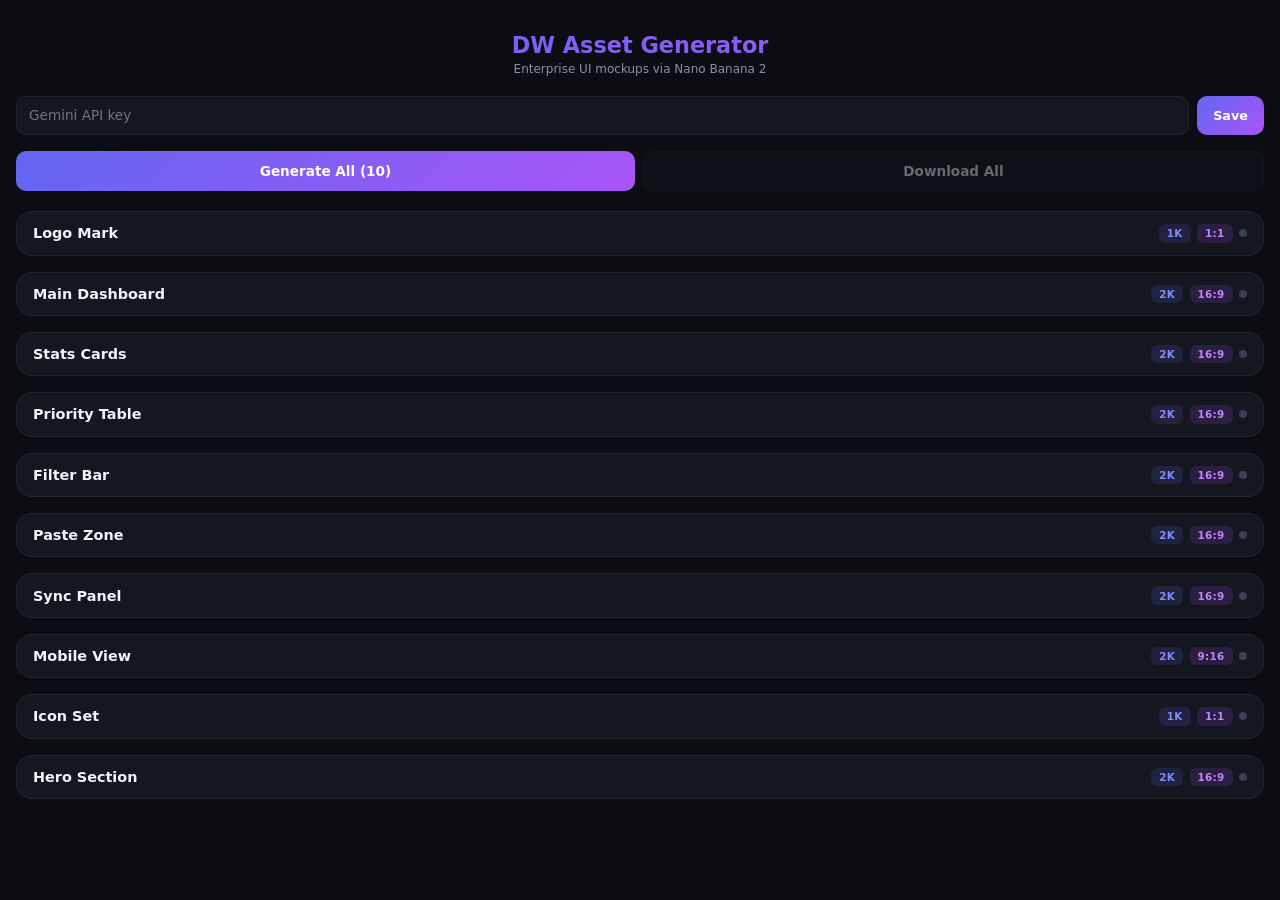
<file: dw-asset-generator.html>
<!DOCTYPE html>
<html lang="en">
<head>
<meta charset="UTF-8">
<meta name="viewport" content="width=device-width, initial-scale=1.0, maximum-scale=1.0, user-scalable=no">
<title>DW Asset Generator</title>
<style>
  * { margin: 0; padding: 0; box-sizing: border-box; }
  body {
    font-family: Inter, -apple-system, BlinkMacSystemFont, 'Segoe UI', system-ui, sans-serif;
    background: #0b0d12;
    color: #f1f3f9;
    min-height: 100dvh;
    padding: 1rem;
    padding-bottom: calc(env(safe-area-inset-bottom, 1rem) + 2rem);
  }
  .header {
    text-align: center;
    padding: 1rem 0 1.25rem;
  }
  .header h1 {
    font-size: 1.4rem;
    font-weight: 800;
    background: linear-gradient(135deg, #6366f1, #a855f7);
    -webkit-background-clip: text;
    -webkit-text-fill-color: transparent;
    background-clip: text;
  }
  .header p {
    font-size: 0.75rem;
    color: #8b8fa8;
    margin-top: 0.25rem;
  }

  /* API Key */
  .key-bar {
    display: flex;
    gap: 0.5rem;
    margin-bottom: 1rem;
  }
  .key-bar input {
    flex: 1;
    padding: 0.65rem 0.75rem;
    font-size: 0.85rem;
    font-family: inherit;
    color: #f1f3f9;
    background: #141620;
    border: 1px solid rgba(255,255,255,0.06);
    border-radius: 10px;
    outline: none;
  }
  .key-bar input:focus { border-color: #6366f1; }
  .key-bar button {
    padding: 0.65rem 1rem;
    font-size: 0.8rem;
    font-weight: 700;
    font-family: inherit;
    color: #fff;
    background: linear-gradient(135deg, #6366f1, #a855f7);
    border: none;
    border-radius: 10px;
    cursor: pointer;
    white-space: nowrap;
  }

  /* Batch controls */
  .batch-bar {
    display: flex;
    gap: 0.5rem;
    margin-bottom: 1.25rem;
  }
  .batch-bar button {
    flex: 1;
    padding: 0.7rem;
    font-size: 0.85rem;
    font-weight: 700;
    font-family: inherit;
    border: none;
    border-radius: 10px;
    cursor: pointer;
    -webkit-tap-highlight-color: transparent;
  }
  .batch-bar button:active { transform: scale(0.98); }
  .batch-bar button:disabled { opacity: 0.4; cursor: not-allowed; transform: none; }
  .btn-gen-all {
    color: #fff;
    background: linear-gradient(135deg, #6366f1, #a855f7);
  }
  .btn-dl-all {
    color: #f1f3f9;
    background: #141620;
    border: 1px solid rgba(255,255,255,0.06) !important;
  }

  /* Progress bar */
  .progress-wrap {
    height: 4px;
    background: #141620;
    border-radius: 2px;
    margin-bottom: 1.25rem;
    display: none;
  }
  .progress-wrap.visible { display: block; }
  .progress-bar {
    height: 100%;
    background: linear-gradient(90deg, #6366f1, #a855f7);
    border-radius: 2px;
    width: 0%;
    transition: width 0.3s;
  }

  /* Asset cards */
  .card {
    background: #141620;
    border: 1px solid rgba(255,255,255,0.06);
    border-radius: 16px;
    margin-bottom: 1rem;
    overflow: hidden;
  }
  .card-header {
    display: flex;
    align-items: center;
    justify-content: space-between;
    padding: 0.75rem 1rem;
    cursor: pointer;
    -webkit-tap-highlight-color: transparent;
  }
  .card-header h3 {
    font-size: 0.9rem;
    font-weight: 700;
  }
  .card-badges {
    display: flex;
    gap: 0.4rem;
    align-items: center;
  }
  .badge {
    font-size: 0.65rem;
    font-weight: 600;
    padding: 0.2rem 0.5rem;
    border-radius: 6px;
    text-transform: uppercase;
    letter-spacing: 0.03em;
  }
  .badge-size {
    background: rgba(99,102,241,0.15);
    color: #818cf8;
  }
  .badge-aspect {
    background: rgba(168,85,247,0.15);
    color: #c084fc;
  }
  .badge-status {
    width: 8px;
    height: 8px;
    border-radius: 50%;
    background: #374151;
    flex-shrink: 0;
  }
  .badge-status.done { background: #10b981; }
  .badge-status.running {
    background: #f59e0b;
    animation: pulse 1s infinite;
  }
  .badge-status.error { background: #ef4444; }
  @keyframes pulse { 0%, 100% { opacity: 1; } 50% { opacity: 0.4; } }

  .card-body {
    display: none;
    padding: 0 1rem 1rem;
  }
  .card.open .card-body { display: block; }

  .card-body textarea {
    width: 100%;
    padding: 0.65rem 0.75rem;
    font-size: 0.8rem;
    font-family: inherit;
    color: #f1f3f9;
    background: #0b0d12;
    border: 1px solid rgba(255,255,255,0.06);
    border-radius: 10px;
    outline: none;
    resize: vertical;
    min-height: 80px;
    line-height: 1.5;
  }
  .card-body textarea:focus { border-color: #6366f1; }

  .card-actions {
    display: flex;
    gap: 0.5rem;
    margin-top: 0.6rem;
  }
  .card-actions button {
    flex: 1;
    padding: 0.55rem;
    font-size: 0.8rem;
    font-weight: 600;
    font-family: inherit;
    border: none;
    border-radius: 8px;
    cursor: pointer;
    -webkit-tap-highlight-color: transparent;
  }
  .card-actions button:active { transform: scale(0.97); }
  .card-actions button:disabled { opacity: 0.4; cursor: not-allowed; transform: none; }
  .btn-card-gen {
    color: #fff;
    background: #6366f1;
  }
  .btn-card-dl {
    color: #f1f3f9;
    background: rgba(255,255,255,0.06);
  }

  .card-preview {
    margin-top: 0.75rem;
    display: none;
  }
  .card-preview.visible { display: block; }
  .card-preview img {
    width: 100%;
    border-radius: 10px;
    border: 1px solid rgba(255,255,255,0.06);
  }
  .card-preview .meta {
    text-align: center;
    font-size: 0.7rem;
    color: #55556a;
    margin-top: 0.4rem;
  }

  .global-status {
    text-align: center;
    font-size: 0.8rem;
    color: #8b8fa8;
    margin-bottom: 1rem;
    display: none;
  }
  .global-status.visible { display: block; }
</style>
</head>
<body>

<div class="header">
  <h1>DW Asset Generator</h1>
  <p>Enterprise UI mockups via Nano Banana 2</p>
</div>

<div class="key-bar">
  <input type="password" id="apiKey" placeholder="Gemini API key" autocomplete="off">
  <button onclick="saveKey()">Save</button>
</div>

<div class="batch-bar">
  <button class="btn-gen-all" id="genAllBtn" onclick="generateAll()">Generate All (10)</button>
  <button class="btn-dl-all" id="dlAllBtn" onclick="downloadAll()" disabled>Download All</button>
</div>

<div class="progress-wrap" id="progressWrap">
  <div class="progress-bar" id="progressBar"></div>
</div>

<div class="global-status" id="globalStatus"></div>

<div id="cardContainer"></div>

<script>
const ASSETS = [
  {
    id: 'dw-logo',
    name: 'Logo Mark',
    aspect: '1:1',
    size: '1K',
    prompt: `Minimal geometric logomark for an enterprise AI dispatch platform called Dispatch Wizard. Abstract shape formed by combining a diamond gem facet with directional arrow pathways, suggesting intelligence and routing. Rendered in a precise indigo-to-violet gradient (#4F46E5 to #7C3AED) on pure white background. Single color mark, no text, no realistic elements. Inspired by Linear and Vercel logo design language. Crisp edges, mathematically precise geometry, silicon valley tech aesthetic. Square composition with generous negative space.`
  },
  {
    id: 'dw-dashboard',
    name: 'Main Dashboard',
    aspect: '16:9',
    size: '2K',
    prompt: `Enterprise SaaS analytics dashboard, dark theme UI screenshot. Top: slim 56px header bar with small logo left, breadcrumb navigation center, avatar and notification bell right. Below header: row of 6 KPI metric cards with large bold numbers, subtle sparkline graphs, percentage change badges in green and red. Main content: full-width data table with 14 columns, alternating row shading, first column has colored tier badges (gold, emerald, blue, gray), score column has horizontal progress bars, status column has pill badges with dot indicators. Left edge: slim 64px icon-only sidebar with 6 nav icons, active state highlighted in indigo. Color palette: backgrounds #0B0D12 and #141620, accent indigo #6366F1, text #F1F3F9 and #8B8FA8. Font: Inter. Pixel-perfect, production-ready feel like Linear.app or Vercel dashboard. 16:9 aspect ratio.`
  },
  {
    id: 'dw-stats',
    name: 'Stats Cards',
    aspect: '16:9',
    size: '2K',
    prompt: `Close-up UI design of 6 enterprise analytics cards in a 3x2 grid, dark theme. Each card: rounded 16px corners, subtle 1px border rgba(255,255,255,0.06), background #141620. Inside each card: top-left has 32px icon in a soft colored circle (indigo, emerald, amber, blue, red, purple), top-right has a delta badge showing +12% in green or -3% in red. Center: large 28px bold white number. Bottom: small gray label text and a 48px wide micro area chart in the accent color with gradient fill fading to transparent. Cards for: 2,847 Total Orders — 342 Tier A — $186K Broker Rev — 89 Pre-Paid — 67 Due Today — 23 Port Orders. Figma-quality precision, 1px details, Inter font. 16:9.`
  },
  {
    id: 'dw-table',
    name: 'Priority Table',
    aspect: '16:9',
    size: '2K',
    prompt: `Enterprise data table UI component, dark theme, extreme detail. Table header row: uppercase 10px labels in muted gray, subtle bottom border. Data rows alternate between #141620 and #1A1D2A. Columns visible: rank number with circle badge, tier letter in colored pill (A=amber, B=emerald, C=blue, D=gray), order ID in monospace, customer name, vehicle type with small icon, origin→destination with arrow, pickup date, broker fee in green, score shown as number plus horizontal bar chart filling proportionally. Top 3 rows have a soft indigo left border glow. Row hover state shown on one row with lighter background. Scrollbar styled thin. Pixel-perfect table design like Stripe Dashboard or Railway.app. Dark background #0B0D12. 16:9 widescreen.`
  },
  {
    id: 'dw-filters',
    name: 'Filter Bar',
    aspect: '16:9',
    size: '2K',
    prompt: `Horizontal filter toolbar UI component, dark theme, isolated on dark background. Left side: row of pill-shaped toggle buttons with labels All, Tier A, Tier B, Tier C, Pre-Paid, Aging, New, Today. Active buttons have indigo background #6366F1 with white text, inactive have transparent background with gray border and muted text. Right side: search input with magnifying glass icon, rounded corners, subtle inner shadow, placeholder text "Search orders..." in muted gray. Below the bar: thin horizontal divider line. Clean spacing 8px between pills. Height 48px total. Matches Linear.app filter bar aesthetic. Dark background #0B0D12. 16:9 wide format.`
  },
  {
    id: 'dw-paste-zone',
    name: 'Paste Zone',
    aspect: '16:9',
    size: '2K',
    prompt: `Enterprise UI card component for data input, dark theme. Large card with 20px border radius, background #141620, 1px border rgba(255,255,255,0.06). Top section: heading "Import Orders" with clipboard icon, subtitle "Paste live CRM data to rank and prioritize" in muted text. Center: code-editor-style textarea with line numbers on left margin, dark inner background #0B0D12, monospace font, showing sample pasted order data with syntax highlighting. Bottom bar: three action buttons — primary "Rank Orders" button with lightning icon in indigo gradient with glow shadow, secondary "Clear" ghost button, tertiary "Export CSV" button with download icon in emerald. Small text showing "47 orders parsed" with green checkmark. Inspired by Vercel's deployment interface. 16:9.`
  },
  {
    id: 'dw-sync-panel',
    name: 'Sync Panel',
    aspect: '16:9',
    size: '2K',
    prompt: `Enterprise notification panel UI, dark theme. Horizontal card layout showing 5 status cards in a row. Each card has: large emoji icon at top (checkmark, sparkle, clock, alert, satellite), bold count number, descriptive label below. Cards for: "12 Dispatched" in green tint, "8 New Orders" in blue tint, "5 Aging" in amber tint, "3 Critical" in red tint, "47 Active" in indigo tint. Each card has its accent color as a subtle background tint and left border. Below cards: timeline showing recent order events with timestamps. "Clear Memory" danger button bottom-right, ghost style with red hover state. Background #141620, 1px borders. 16:9.`
  },
  {
    id: 'dw-mobile',
    name: 'Mobile View',
    aspect: '9:16',
    size: '2K',
    prompt: `iPhone 15 Pro mockup showing a freight dispatch ranking app, dark UI. Dynamic Island visible at top. Screen shows: compact header with "DW" logo mark and hamburger menu. Below: horizontally scrollable stat pills showing key numbers. Main area: stacked order cards instead of table — each card shows order ID bold top-left, tier badge top-right (colored pill), customer name, vehicle description, origin city → destination city with arrow, pickup date, and score bar at bottom. Cards have 12px rounded corners, subtle borders, slight elevation. Bottom: iOS-style tab bar with 5 icons (dashboard, orders, analytics, alerts, settings). Active tab highlighted in indigo. Dark background matching desktop palette. 9:16 portrait.`
  },
  {
    id: 'dw-icons',
    name: 'Icon Set',
    aspect: '1:1',
    size: '1K',
    prompt: `Set of 8 UI icons for an enterprise dispatch SaaS, arranged in 2x4 grid on pure black background. Icons: lightning bolt (priority ranking), snowflake (weather risk), route with pins (lane strength), stopwatch (time urgency), truck front-view (vehicle type), dollar in circle (pricing), brain with circuits (AI scoring), bar chart ascending (analytics). Each icon: 2px stroke weight, rounded caps and joins, rendered in a single indigo-to-cyan gradient (#6366F1 to #06B6D4). Consistent 64px canvas with 8px padding. Geometric precision, Phosphor Icons or Lucide style. No fills, outline only.`
  },
  {
    id: 'dw-hero',
    name: 'Hero Section',
    aspect: '16:9',
    size: '2K',
    prompt: `Website hero section for dispatchwizard.ai, dark premium design. Left side: large headline "AI-Powered Dispatch Priority Ranking" in white bold Inter font, subtitle paragraph in gray, two CTA buttons (primary indigo gradient "Start Ranking", secondary outline "Watch Demo"). Right side: floating 3D-perspective screenshot of the dashboard UI, tilted 5 degrees with reflection shadow beneath, glowing indigo ambient light behind it. Background: deep navy #0B0D12 with subtle radial gradient glow in indigo/purple center. Floating abstract geometric shapes (low opacity) in background. Premium SaaS landing page style like Linear.app or Raycast.com. 16:9.`
  }
];

// State
const state = {};
ASSETS.forEach(a => {
  state[a.id] = { imageData: null, status: 'idle', prompt: a.prompt };
});

// Restore key
const savedKey = localStorage.getItem('nb_api_key');
if (savedKey) document.getElementById('apiKey').value = savedKey;

function saveKey() {
  const key = document.getElementById('apiKey').value.trim();
  if (key) {
    localStorage.setItem('nb_api_key', key);
    document.getElementById('apiKey').type = 'text';
    setTimeout(() => { document.getElementById('apiKey').type = 'password'; }, 800);
  }
}

function getKey() {
  return document.getElementById('apiKey').value.trim();
}

// Render cards
function renderCards() {
  const container = document.getElementById('cardContainer');
  container.innerHTML = '';
  ASSETS.forEach(asset => {
    const s = state[asset.id];
    const statusClass = s.status === 'done' ? 'done' : s.status === 'running' ? 'running' : s.status === 'error' ? 'error' : '';
    const card = document.createElement('div');
    card.className = 'card';
    card.id = `card-${asset.id}`;
    card.innerHTML = `
      <div class="card-header" onclick="toggleCard('${asset.id}')">
        <h3>${asset.name}</h3>
        <div class="card-badges">
          <span class="badge badge-size">${asset.size}</span>
          <span class="badge badge-aspect">${asset.aspect}</span>
          <span class="badge-status ${statusClass}"></span>
        </div>
      </div>
      <div class="card-body">
        <textarea id="prompt-${asset.id}" rows="4">${s.prompt}</textarea>
        <div class="card-actions">
          <button class="btn-card-gen" id="genbtn-${asset.id}" onclick="generateOne('${asset.id}')">Generate</button>
          <button class="btn-card-dl" id="dlbtn-${asset.id}" onclick="downloadOne('${asset.id}')" ${s.imageData ? '' : 'disabled'}>Download</button>
        </div>
        <div class="card-preview ${s.imageData ? 'visible' : ''}" id="preview-${asset.id}">
          ${s.imageData ? `<img src="${s.imageData.dataUrl}" alt="${asset.name}">` : ''}
          ${s.imageData ? `<div class="meta">${s.imageData.meta}</div>` : ''}
        </div>
      </div>
    `;
    container.appendChild(card);
  });
}

function toggleCard(id) {
  const card = document.getElementById(`card-${id}`);
  card.classList.toggle('open');
}

function updateCardStatus(id, status) {
  state[id].status = status;
  const card = document.getElementById(`card-${id}`);
  const dot = card.querySelector('.badge-status');
  dot.className = 'badge-status ' + (status === 'done' ? 'done' : status === 'running' ? 'running' : status === 'error' ? 'error' : '');
}

function showPreview(id, dataUrl, meta) {
  state[id].imageData = { dataUrl, meta };
  const preview = document.getElementById(`preview-${id}`);
  preview.innerHTML = `<img src="${dataUrl}" alt="${id}"><div class="meta">${meta}</div>`;
  preview.classList.add('visible');
  document.getElementById(`dlbtn-${id}`).disabled = false;
}

// Generate one asset
async function generateOne(id) {
  const key = getKey();
  if (!key) { alert('Enter your Gemini API key'); return; }

  const asset = ASSETS.find(a => a.id === id);
  const prompt = document.getElementById(`prompt-${id}`).value.trim();
  state[id].prompt = prompt;

  const btn = document.getElementById(`genbtn-${id}`);
  btn.disabled = true;
  btn.textContent = 'Generating...';
  updateCardStatus(id, 'running');

  // Open the card to show progress
  document.getElementById(`card-${id}`).classList.add('open');

  try {
    const result = await callGemini(key, prompt, asset.size, asset.aspect);
    showPreview(id, result.dataUrl, result.meta);
    updateCardStatus(id, 'done');
  } catch (err) {
    updateCardStatus(id, 'error');
    alert(`${asset.name} failed: ${err.message.substring(0, 150)}`);
  } finally {
    btn.disabled = false;
    btn.textContent = 'Generate';
  }

  updateDlAllBtn();
}

// Generate all
async function generateAll() {
  const key = getKey();
  if (!key) { alert('Enter your Gemini API key'); return; }

  const genBtn = document.getElementById('genAllBtn');
  genBtn.disabled = true;
  genBtn.textContent = 'Generating...';

  const wrap = document.getElementById('progressWrap');
  const bar = document.getElementById('progressBar');
  wrap.classList.add('visible');
  bar.style.width = '0%';

  const statusEl = document.getElementById('globalStatus');
  statusEl.classList.add('visible');

  let done = 0;
  const total = ASSETS.length;

  // Run up to 3 at a time to avoid rate limits
  const queue = [...ASSETS];
  const workers = [];
  const concurrency = 3;

  async function worker() {
    while (queue.length > 0) {
      const asset = queue.shift();
      const id = asset.id;
      const prompt = document.getElementById(`prompt-${id}`)?.value.trim() || state[id].prompt;
      state[id].prompt = prompt;

      updateCardStatus(id, 'running');
      statusEl.textContent = `Generating ${done + 1}/${total}: ${asset.name}...`;

      try {
        const result = await callGemini(key, prompt, asset.size, asset.aspect);
        showPreview(id, result.dataUrl, result.meta);
        updateCardStatus(id, 'done');
      } catch (err) {
        updateCardStatus(id, 'error');
        console.error(`${asset.name} failed:`, err);
      }

      done++;
      bar.style.width = `${(done / total) * 100}%`;
    }
  }

  for (let i = 0; i < concurrency; i++) {
    workers.push(worker());
  }
  await Promise.all(workers);

  const successCount = ASSETS.filter(a => state[a.id].status === 'done').length;
  statusEl.textContent = `Done! ${successCount}/${total} generated.`;
  genBtn.disabled = false;
  genBtn.textContent = 'Generate All (10)';
  updateDlAllBtn();
}

// Gemini API call
async function callGemini(apiKey, prompt, size, aspect) {
  const model = 'gemini-3.1-flash-image-preview';
  const imageConfig = { imageSize: size };
  if (aspect) imageConfig.aspectRatio = aspect;

  const body = {
    contents: [{ role: 'user', parts: [{ text: prompt }] }],
    generationConfig: {
      responseModalities: ['IMAGE', 'TEXT'],
      imageConfig
    }
  };

  const url = `https://generativelanguage.googleapis.com/v1beta/models/${model}:generateContent?key=${apiKey}`;
  const t0 = Date.now();

  const res = await fetch(url, {
    method: 'POST',
    headers: { 'Content-Type': 'application/json' },
    body: JSON.stringify(body)
  });

  if (!res.ok) {
    const err = await res.json().catch(() => ({ error: { message: res.statusText } }));
    throw new Error(err.error?.message || `HTTP ${res.status}`);
  }

  const data = await res.json();
  const elapsed = ((Date.now() - t0) / 1000).toFixed(1);
  const parts = data.candidates?.[0]?.content?.parts;
  if (!parts) throw new Error('No content in response');

  for (const part of parts) {
    if (part.inlineData) {
      const mime = part.inlineData.mimeType || 'image/png';
      const b64 = part.inlineData.data;
      const dataUrl = `data:${mime};base64,${b64}`;
      return { dataUrl, mime, b64, meta: `Flash 3.1 · ${size} · ${aspect || '1:1'} · ${elapsed}s` };
    }
  }

  const textParts = parts.filter(p => p.text).map(p => p.text).join(' ');
  throw new Error(textParts || 'No image generated');
}

// Download one
function downloadOne(id) {
  const s = state[id];
  if (!s.imageData) return;
  const a = document.createElement('a');
  a.href = s.imageData.dataUrl;
  a.download = `${id}.png`;
  a.click();
}

// Download all
function downloadAll() {
  ASSETS.forEach(asset => {
    if (state[asset.id].imageData) {
      const a = document.createElement('a');
      a.href = state[asset.id].imageData.dataUrl;
      a.download = `${asset.id}.png`;
      a.click();
    }
  });
}

function updateDlAllBtn() {
  const anyDone = ASSETS.some(a => state[a.id].imageData);
  document.getElementById('dlAllBtn').disabled = !anyDone;
}

// Init
renderCards();
</script>
</body>
</html>
</file>
